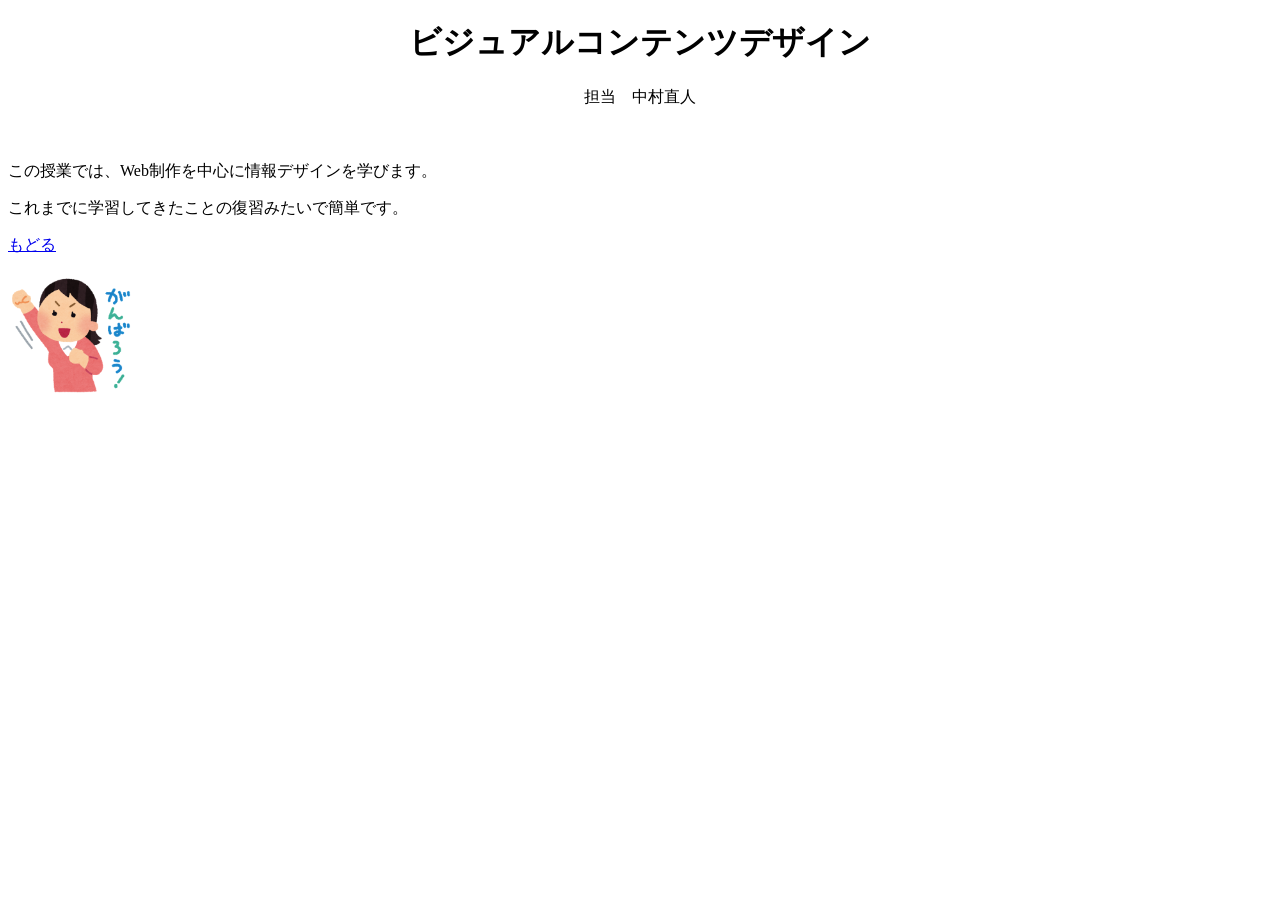
<file: kadai_sample/lesson1-org1.html>
﻿<!doctype html>
<HTML>
   <HEAD>
      <meta charset="UTF-8">
      <TITLE>Webページの基礎</TITLE>
   </HEAD>
   <BODY>
	<center><h1>ビジュアルコンテンツデザイン</h1>
	<P>担当　中村直人</center>
　　　　<P>この授業では、Web制作を中心に情報デザインを学びます。</p>
<p>これまでに学習してきたことの復習みたいで簡単です。</p>
<p><a href="lesson1-top.html">もどる</a></p>
        <P><img src="ganba.png" width="128" height="128" alt="頑張ろう">
   </BODY>
</HTML>
</file>
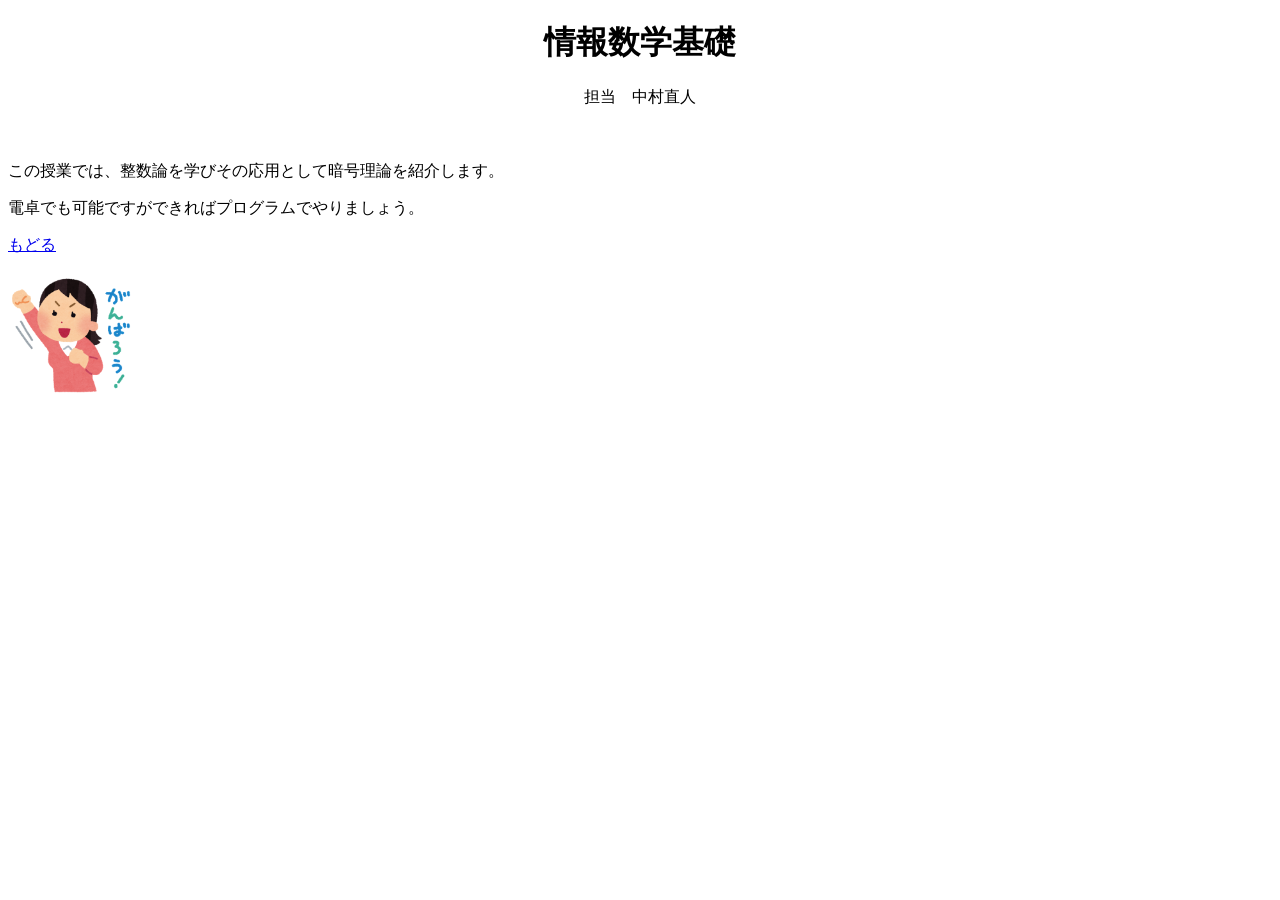
<file: kadai_sample/lesson1-org2.html>
﻿<!doctype html>
<HTML>
   <HEAD>
      <meta charset="UTF-8">
      <TITLE>Webページの基礎</TITLE>
   </HEAD>
   <BODY>
	<center><h1>情報数学基礎</h1>
	<P>担当　中村直人</center>
　　　　<P>この授業では、整数論を学びその応用として暗号理論を紹介します。</p>
<p>電卓でも可能ですができればプログラムでやりましょう。</p>
<p><a href="lesson1-top.html">もどる</a></p>
        <P><img src="ganba.png" width="128" height="128" alt="頑張ろう">
   </BODY>
</HTML>
</file>
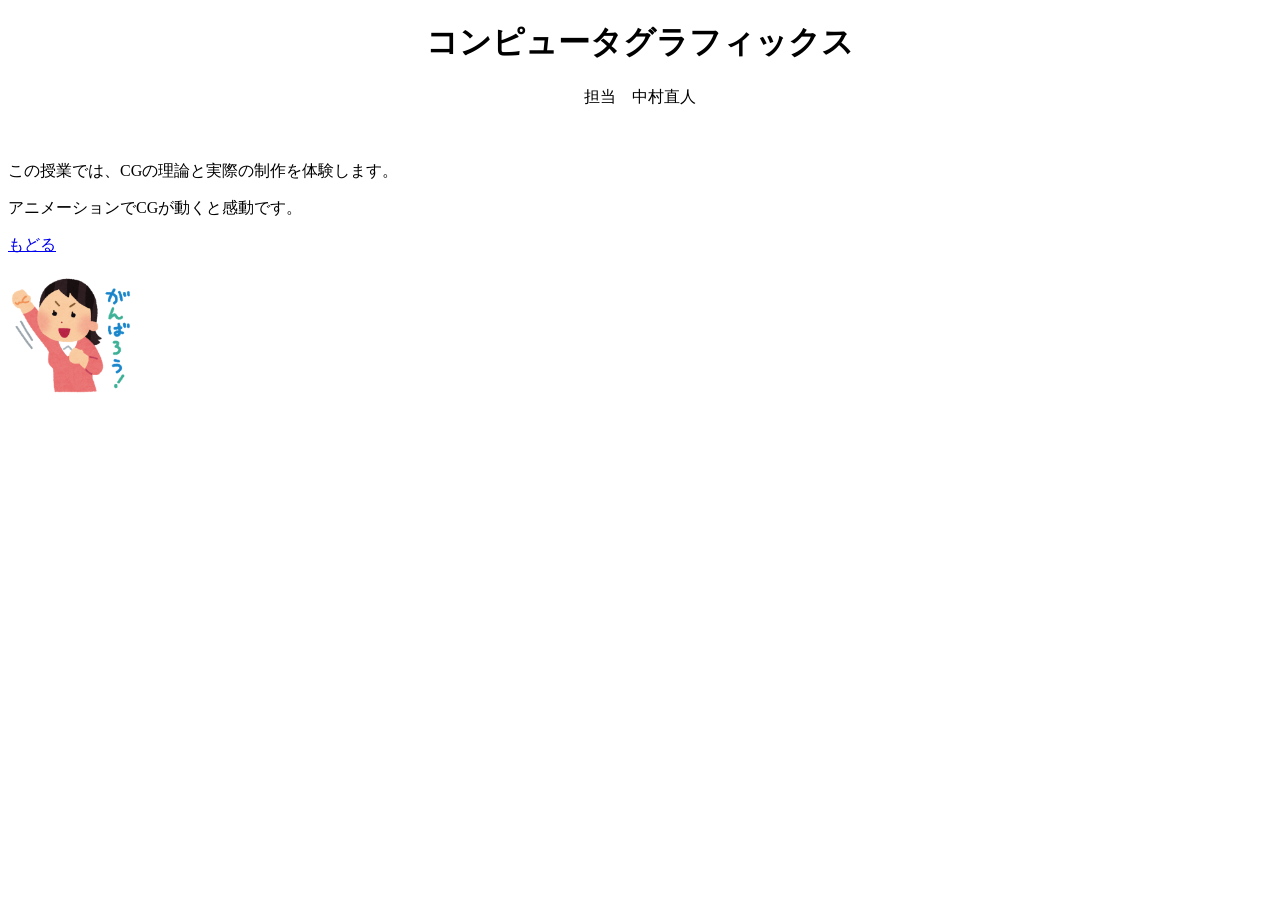
<file: kadai_sample/lesson1-org3.html>
﻿<!doctype html>
<HTML>
   <HEAD>
      <meta charset="UTF-8">
      <TITLE>Webページの基礎</TITLE>
   </HEAD>
   <BODY>
	<center><h1>コンピュータグラフィックス</h1>
	<P>担当　中村直人</center>
　　　　<P>この授業では、CGの理論と実際の制作を体験します。</p>
<p>アニメーションでCGが動くと感動です。</p>
<p><a href="lesson1-top.html">もどる</a></p>
        <P><img src="ganba.png" width="128" height="128" alt="頑張ろう">
   </BODY>
</HTML>
</file>
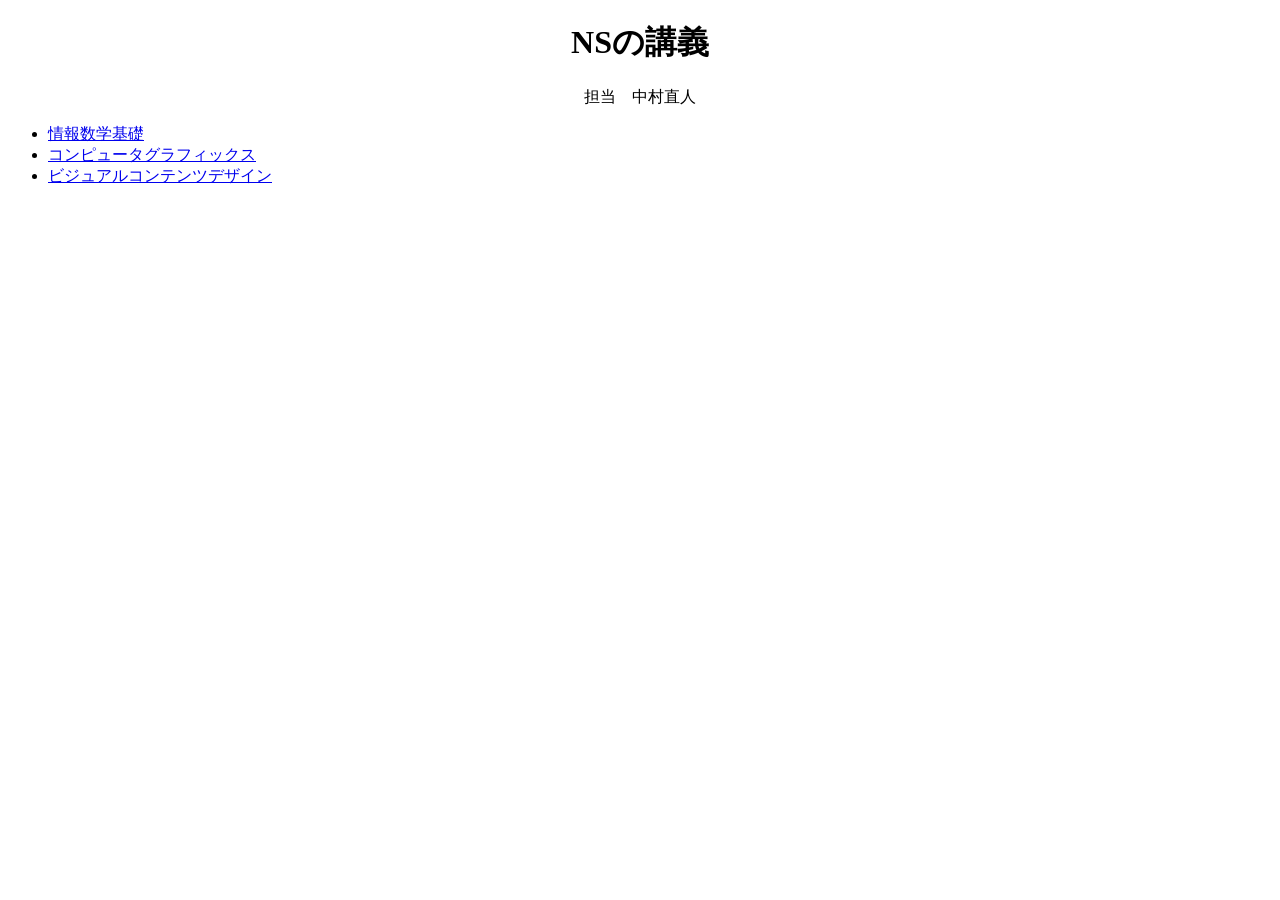
<file: kadai_sample/lesson1-top.html>
﻿<!doctype html>
<HTML>
   <HEAD>
      <meta charset="UTF-8">
      <TITLE>Webページの基礎</TITLE>
   </HEAD>
   <BODY>
	<center><h1>NSの講義</h1>
	<P>担当　中村直人</center>
<ul>
    <li><a href="lesson1-org2.html">情報数学基礎</a></li>
    <li><a href="lesson1-org3.html">コンピュータグラフィックス</a></li>
    <li><a href="lesson1-org1.html">ビジュアルコンテンツデザイン</a></li>
</ul>
   </BODY>
</HTML>
</file>
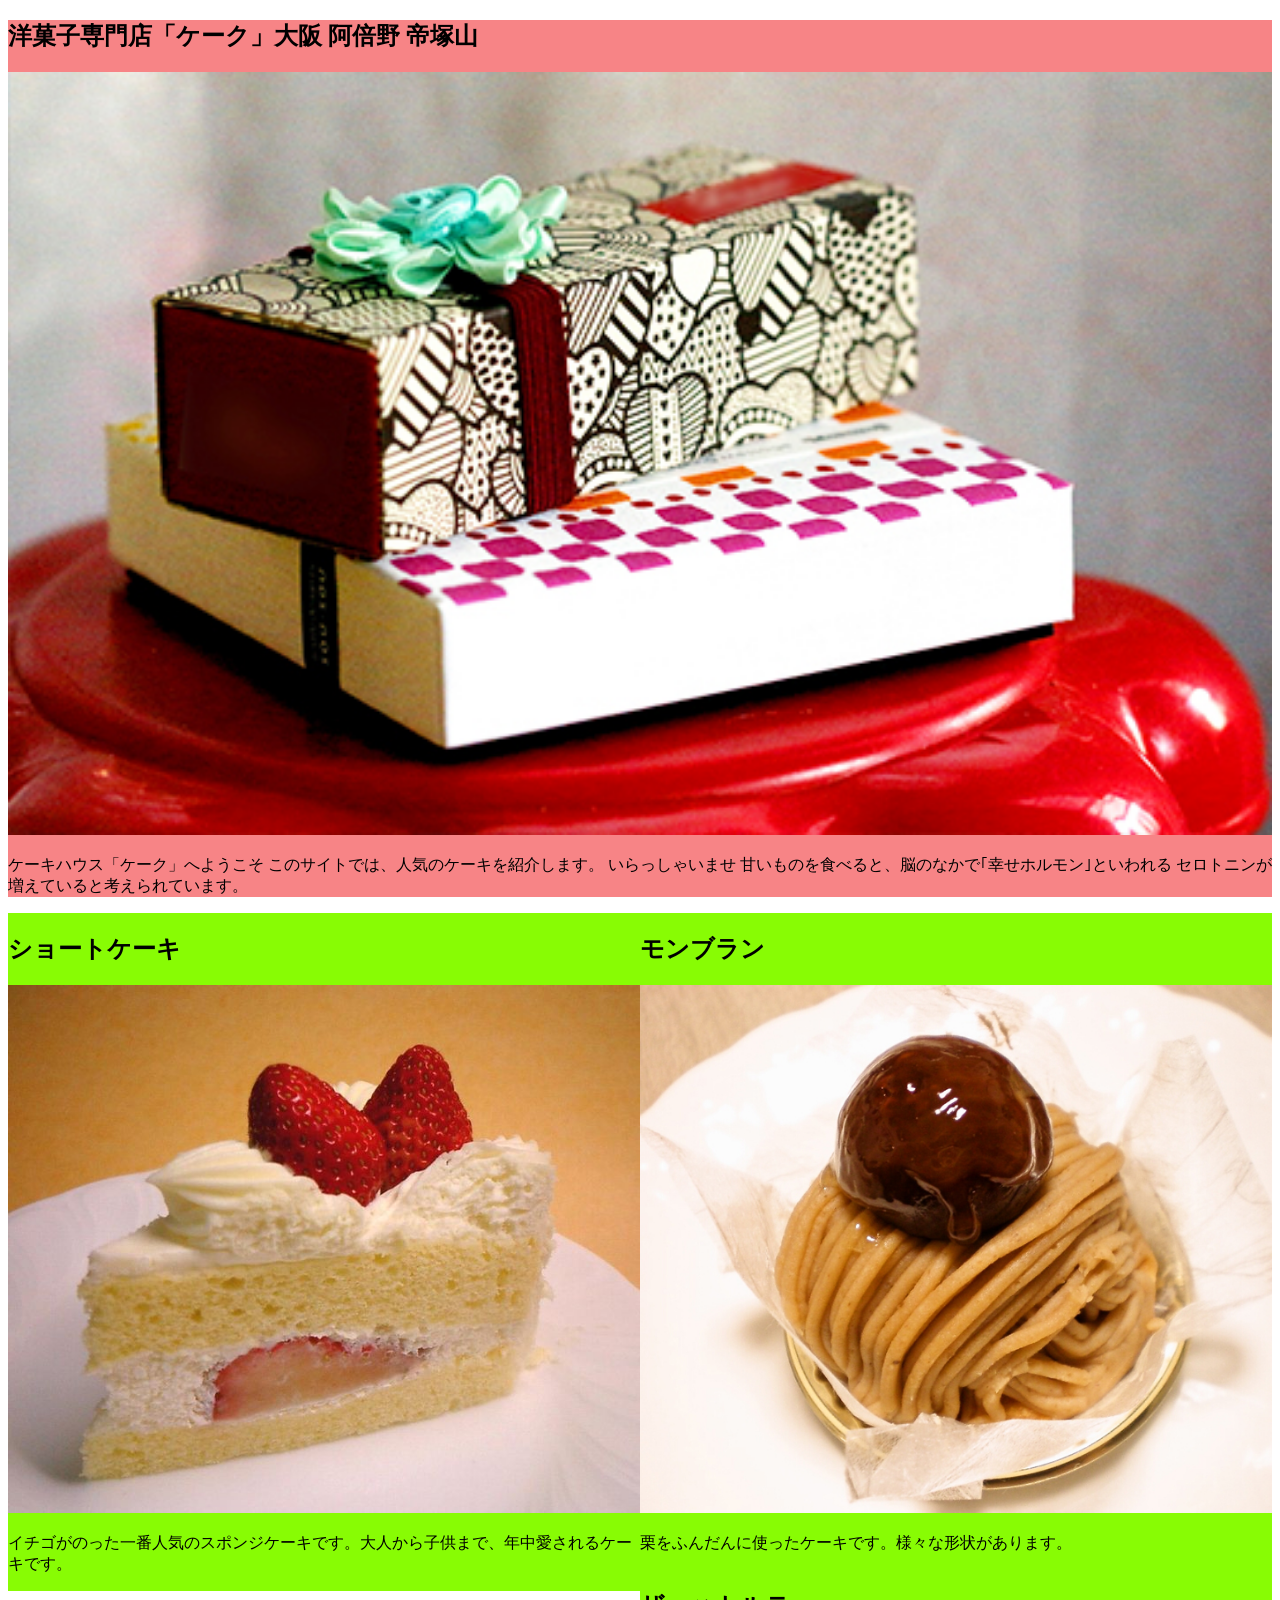
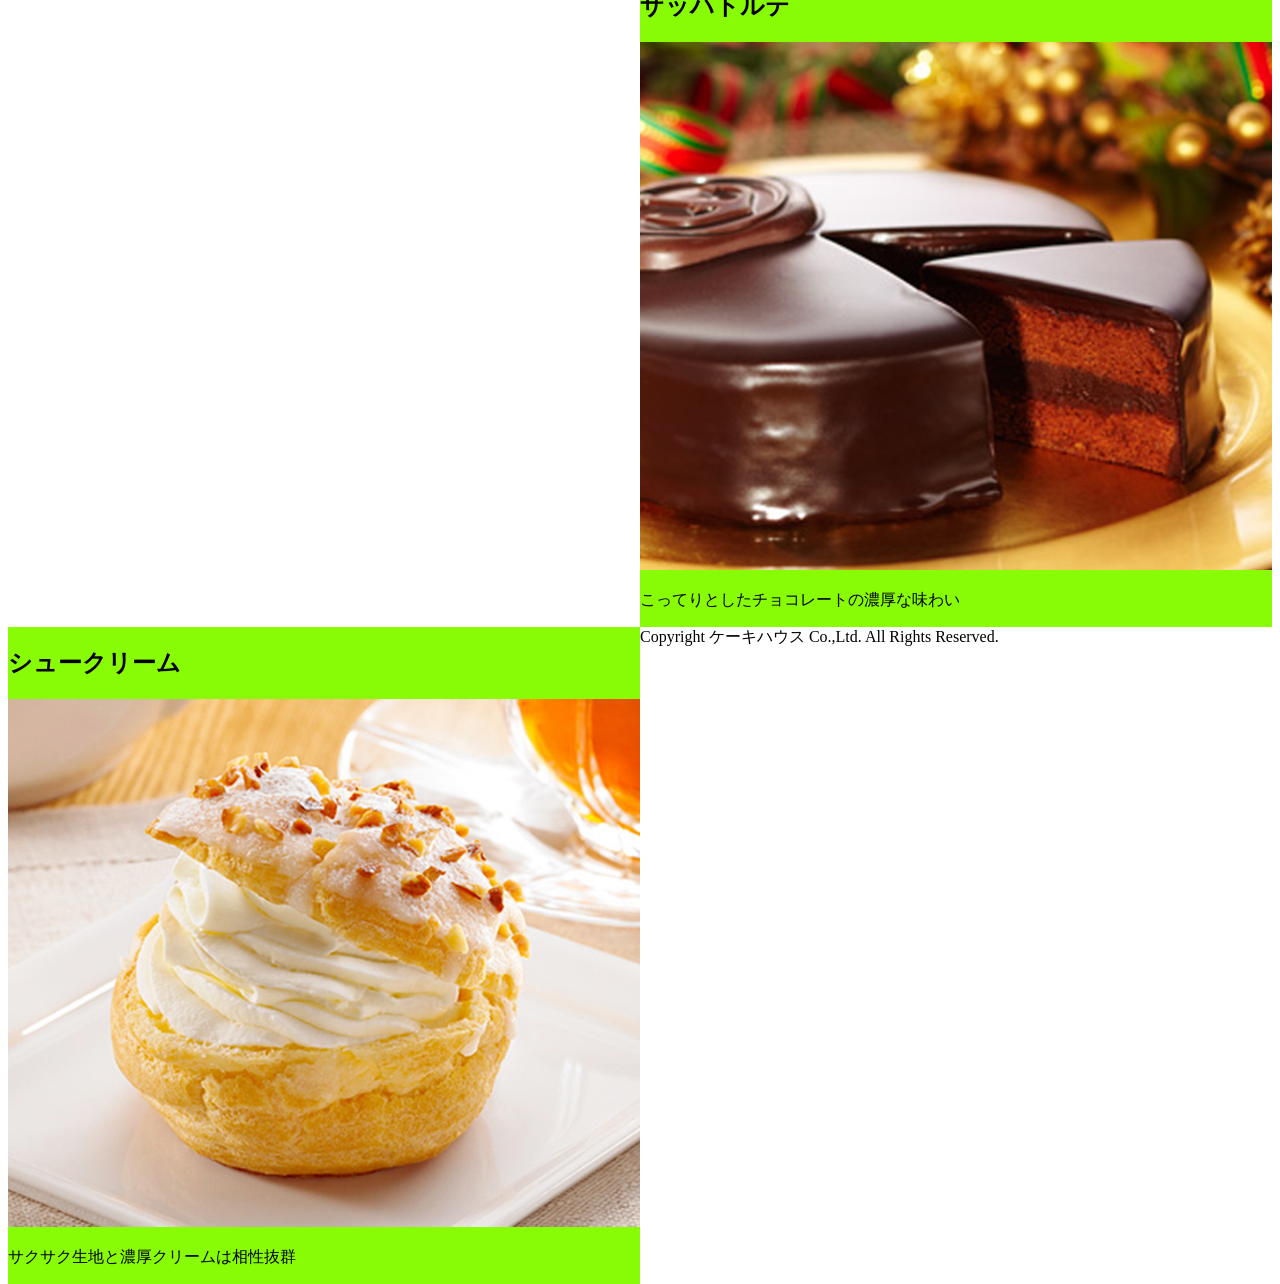
<file: lesson3驟榊ｸ・cake/cake.html>
<!DOCTYPE html>
<html lang="en">
<head>
    <meta charset="UTF-8">
    <meta name="viewport" content="width=device-width, initial-scale=1.0">
    <title>div練習</title>
    <style type="text/css">
        img{
            width:100%;
        }
        .shop{
            background-color: #F78486;
            width: 100%;
        }
        .cakes{
            background-color: #88fc04;
            float:left;
            width:50%;
        }
    </style>
</head>
<body>
    <div class="wrap">
        <div class=“cakes”> 
            <div class="shop">
                <h2>洋菓子専門店「ケーク」大阪 阿倍野 帝塚山</h2>
                <img src="images/shop.jpg">
                <p>ケーキハウス「ケーク」へようこそ
                    このサイトでは、人気のケーキを紹介します。
                    いらっしゃいませ
                    甘いものを食べると、脳のなかで｢幸せホルモン｣といわれる
                    セロトニンが増えていると考えられています。</p>
            </div>
            <div class="cakes">
                <h2>ショートケーキ</h2>
                <img src="images/cake01.jpg">
                <p>イチゴがのった一番人気のスポンジケーキです。大人から子供まで、年中愛されるケーキです。</p>
            </div>
            <div class="cakes">
                <h2>モンブラン</h2>
                <img src="images/cake02.jpg">
                <p>栗をふんだんに使ったケーキです。様々な形状があります。</p>
            </div>
            <div class="cakes">
                <h2>ザッハトルテ</h2>
                <img src="images/cake03.jpg">
                <p>こってりとしたチョコレートの濃厚な味わい</p>
            </div>
            <div class="cakes">
                <h2>シュークリーム</h2>
                <img src="images/cake04.jpg">
                <p>サクサク生地と濃厚クリームは相性抜群</p>
            </div> 
        </div>
        <p>Copyright ケーキハウス Co.,Ltd. All Rights Reserved.</p>               
    </div>
</body>
</html>
</file>
